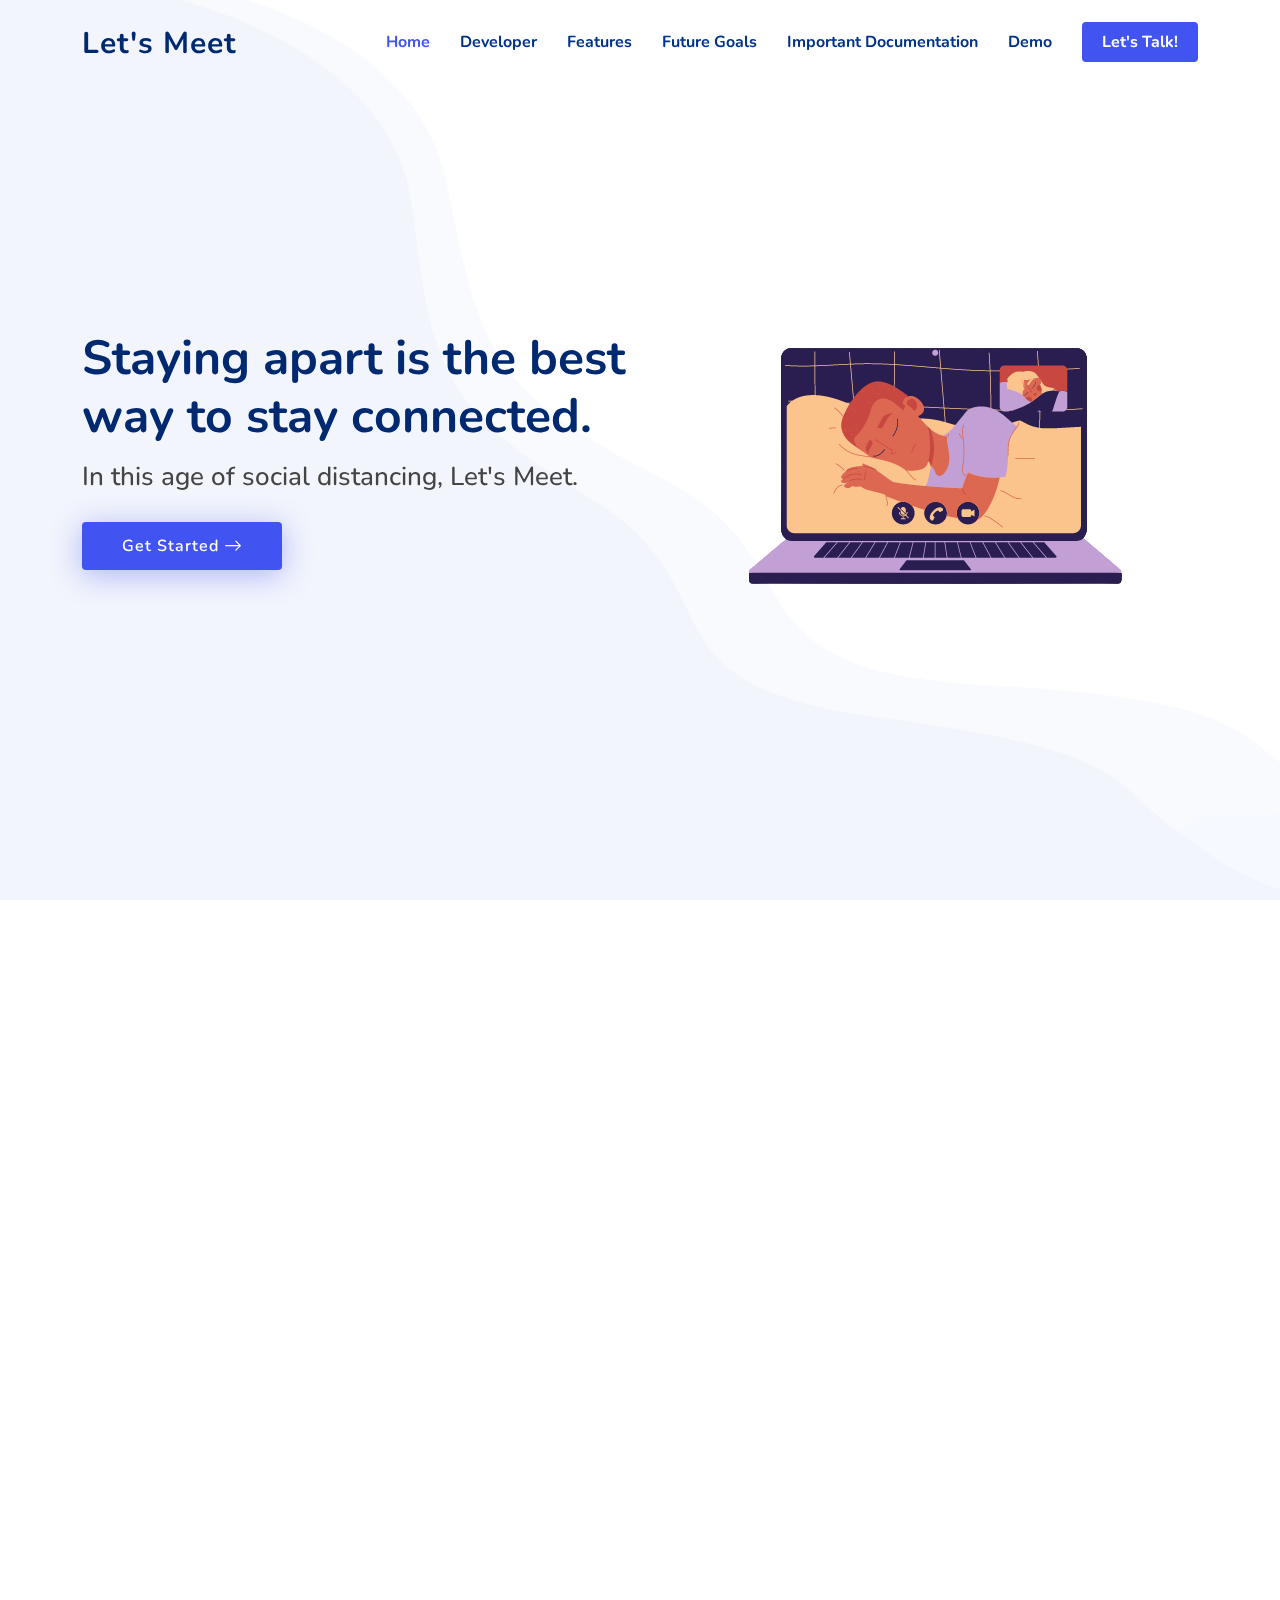
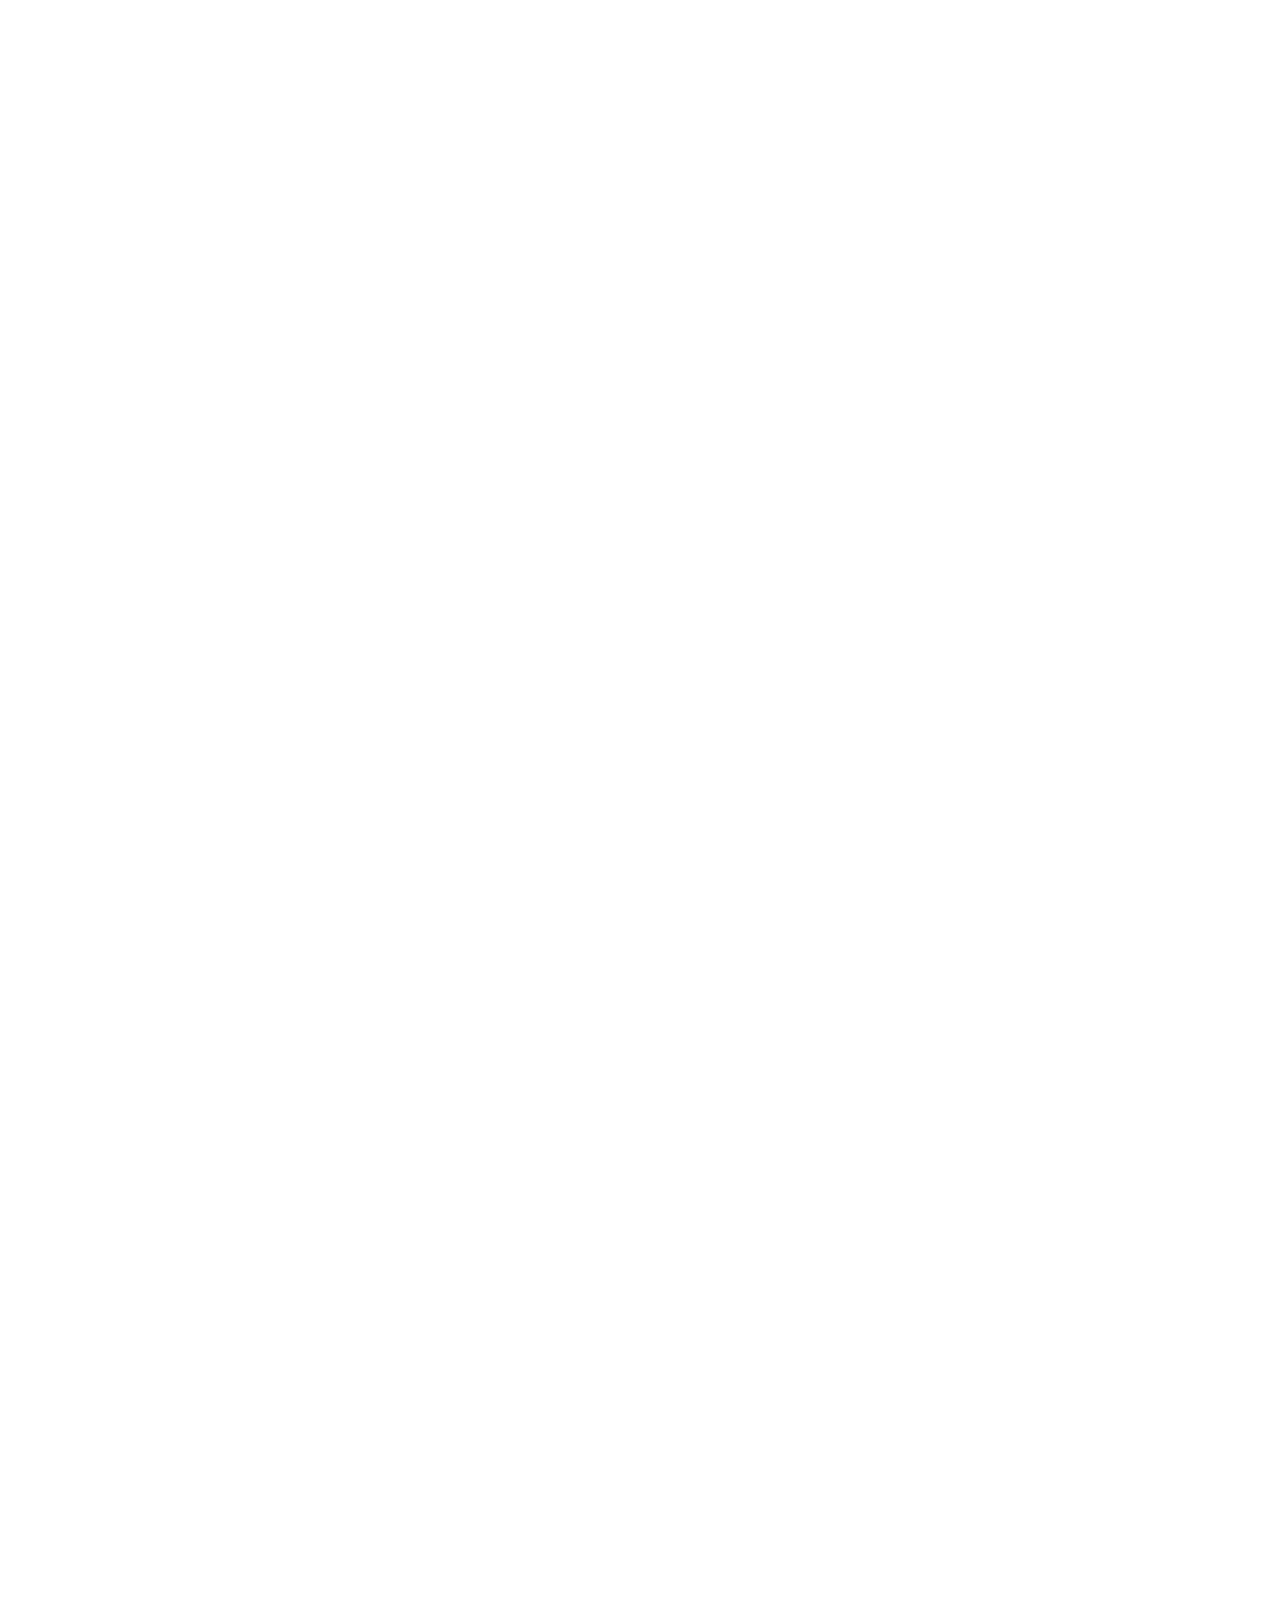
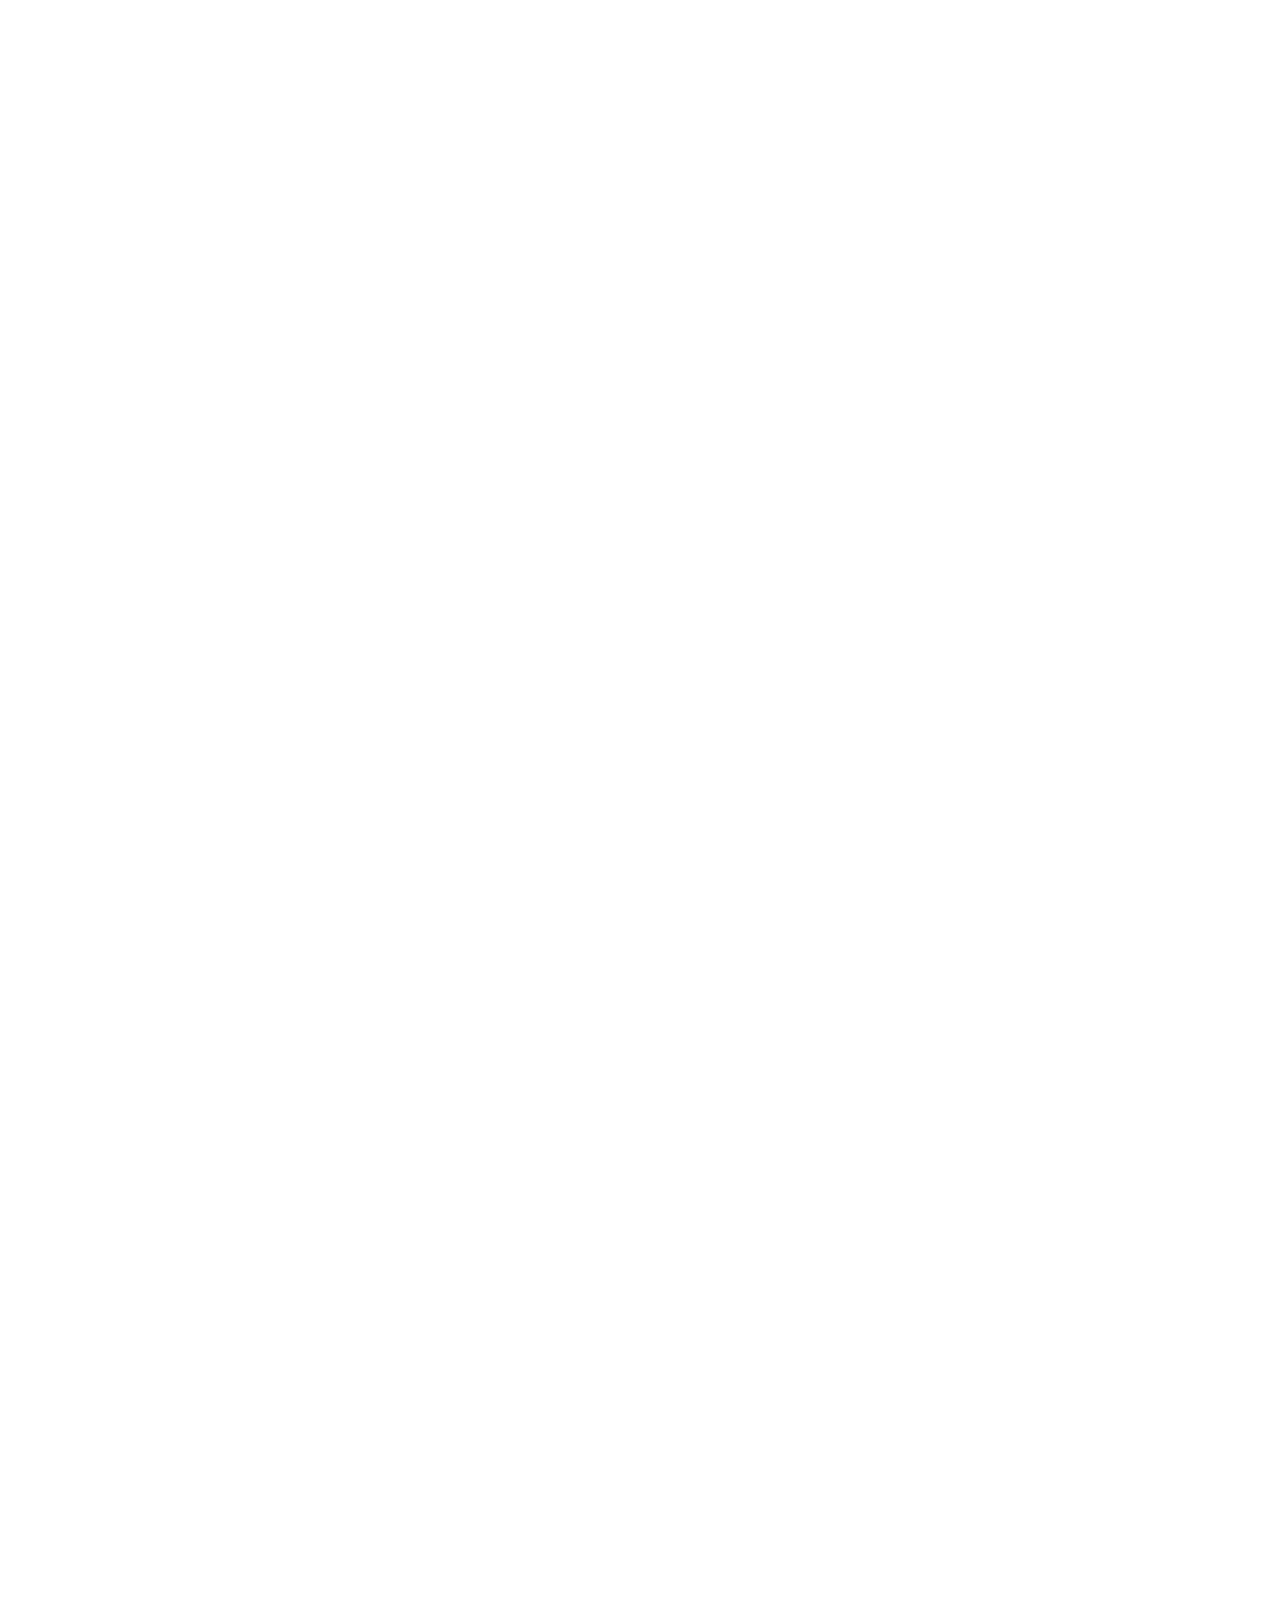
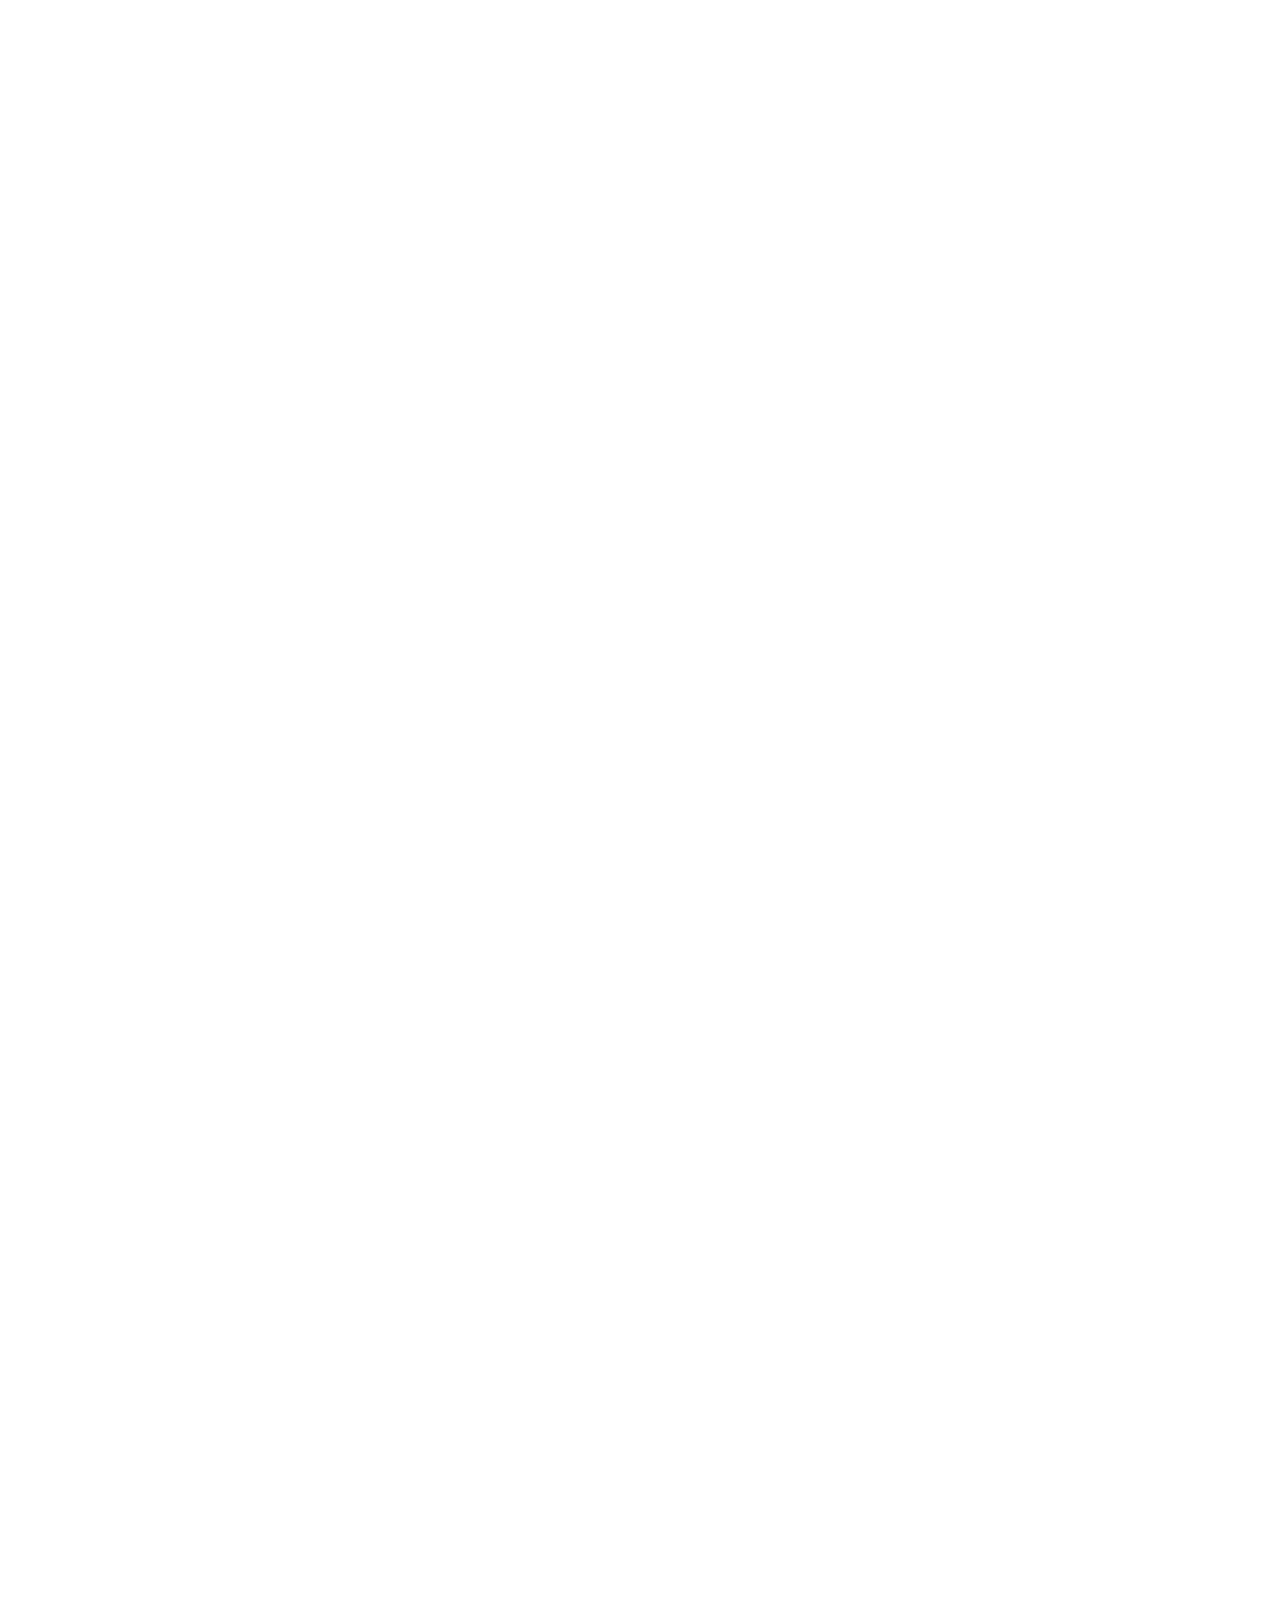
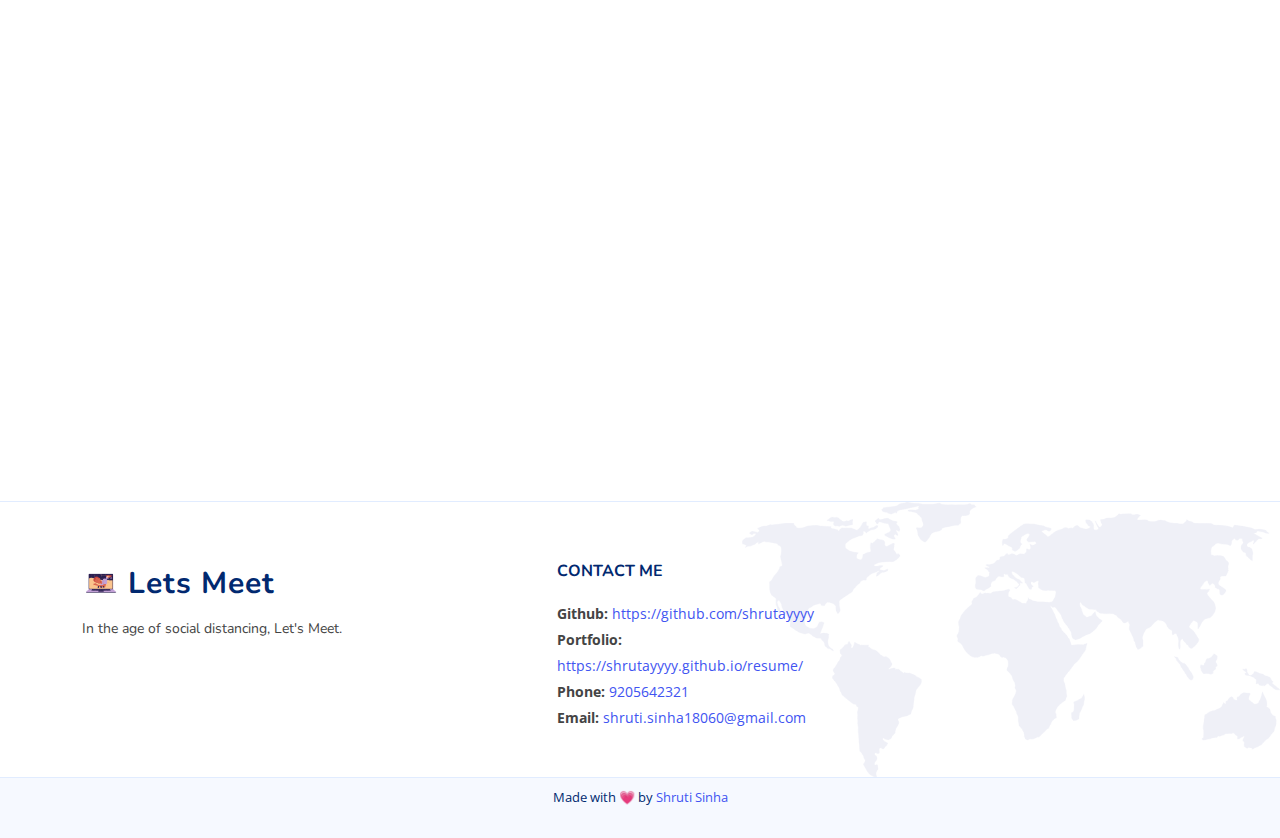
<file: landing-page/landing.html>
<!DOCTYPE html>
<html lang="en">

<head>
  <meta charset="utf-8">
  <meta content="width=device-width, initial-scale=1.0" name="viewport">

  <title>Let's Meet</title>
  <meta content="" name="description">

  <meta content="" name="keywords">
  <link href="assets/img/apple-touch-icon.png" rel="apple-touch-icon">
  <link href="https://fonts.googleapis.com/css?family=Open+Sans:300,300i,400,400i,600,600i,700,700i|Nunito:300,300i,400,400i,600,600i,700,700i|Poppins:300,300i,400,400i,500,500i,600,600i,700,700i" rel="stylesheet">
  <link href="assets/vendor/bootstrap/css/bootstrap.min.css" rel="stylesheet">
  <link href="assets/vendor/bootstrap-icons/bootstrap-icons.css" rel="stylesheet">
  <link href="assets/vendor/aos/aos.css" rel="stylesheet">
  <link href="assets/vendor/remixicon/remixicon.css" rel="stylesheet">
  <link href="assets/vendor/swiper/swiper-bundle.min.css" rel="stylesheet">
  <link href="assets/vendor/glightbox/css/glightbox.min.css" rel="stylesheet">
  <link href="assets/css/style.css" rel="stylesheet">
</head>

<body>

  <!-- ======= Header ======= -->
  <header id="header" class="header fixed-top">
    <div class="container-fluid container-xl d-flex align-items-center justify-content-between">

      <a href="http://localhost:3000" class="logo d-flex align-items-center">
        <!--<img src="assets/img/logo.png" alt="">-->
        <span>Let's Meet</span>
      </a>

      <nav id="navbar" class="navbar">
        <ul>
          <li><a class="nav-link scrollto active" href="#hero">Home</a></li>
          <li><a class="nav-link scrollto" href="#about">Developer</a></li>
          <li><a class="nav-link scrollto" href="#features">Features</a></li>
          <li><a class="nav-link scrollto" href="#services">Future Goals</a></li>
          <li><a class="nav-link scrollto" href="#pricing">Important Documentation</a></li>
          <li><a class="nav-link scrollto" href="#portfolio">Demo</a></li>
          <li><a class="getstarted scrollto" href="http://localhost:3000">Let's Talk!</a></li>
        </ul>
        <i class="bi bi-list mobile-nav-toggle"></i>
      </nav><!-- .navbar -->

    </div>
  </header><!-- End Header -->

  <!-- ======= Hero Section ======= -->
  <section id="hero" class="hero d-flex align-items-center">

    <div class="container">
      <div class="row">
        <div class="col-lg-6 d-flex flex-column justify-content-center">
          <h1 data-aos="fade-up">Staying apart is the best way to stay connected.</h1>
          <h2 data-aos="fade-up" data-aos-delay="400">In this age of social distancing, Let's Meet.</h2>
          <div data-aos="fade-up" data-aos-delay="600">
            <div class="text-center text-lg-start">
              <a href="#about" class="btn-get-started scrollto d-inline-flex align-items-center justify-content-center align-self-center">
                <span>Get Started</span>
                <i class="bi bi-arrow-right"></i>
              </a>
            </div>
          </div>
        </div>
        <div class="col-lg-6 hero-img" data-aos="zoom-out" data-aos-delay="200">
          <img src="assets/img/logo.png" class="img-fluid" alt="">
        </div>
      </div>
    </div>

  </section><!-- End Hero -->

  <main id="main">
    <!-- ======= About Section ======= -->
    <section id="about" class="about">

      <div class="container" data-aos="fade-up">
        <div class="row gx-0">

          <div class="col-lg-6 d-flex flex-column justify-content-center" data-aos="fade-up" data-aos-delay="200">
            <div class="content">
              <h3>Meet the Developer</h3>
              <h2>Shruti Sinha</h2>
              <h7>Part time coder, full time diet coke addict.</h7>
              <p>
                I am currently a B.Tech. student from Indira Gandhi Delhi Technical University for Women, majoring in Mechanical and Automation engineering with a minor in Computer Science starting my 3rd year in August. My major interests lie in Computer Vision, Artificial Intelligence and have recently been exploring the Web Development domain. My free time is spent free styling with my guitar. 
              </p>
              
            </div>
          </div>

          <div class="col-lg-6 d-flex align-items-center" data-aos="zoom-out" data-aos-delay="200">
            <img src="assets/img/about.png" class="img-fluid" alt="">
          </div>

        </div>
      </div>

    </section><!-- End About Section -->

    <!-- ======= Values Section ======= -->
    <section id="values" class="values">

      <div class="container" data-aos="fade-up">

        <header class="section-header">
          <h2>The Mentorship</h2>
          <p>Microsoft Engage'21</p>
        </header>

        <div class="row">

          <div class="col-lg-4">
            <div class="box" data-aos="fade-up" data-aos-delay="200">
              <img src="assets/img/values-1.png" class="img-fluid" alt="">
              <h3>Regular AMA/Informational Sessions</h3>
              <p>Every week, we were given really informational sessions by experts as Microsoft which was a really enriching experience. There were also assignments given to us biweekly to test out our knowledge, which helped reinforced all our learnings.</p>
            </div>
          </div>

          <div class="col-lg-4 mt-4 mt-lg-0">
            <div class="box" data-aos="fade-up" data-aos-delay="400">
              <img src="assets/img/values-2.png" class="img-fluid" alt="">
              <h3>The Build Stage.</h3>
              <p>We spent 4 weeks working on developing a video call chat app with as many additional features we want which can connect atleast 2 people. I learnt React in detail, even started working in Linux, all thanks to Engage. We were also given a surprise feature to implement in the last week of the program.</p>
            </div>
          </div>

          <div class="col-lg-4 mt-4 mt-lg-0">
            <div class="box" data-aos="fade-up" data-aos-delay="600">
              <img src="assets/img/values-3.png" class="img-fluid" alt="">
              <h3>The Mentorship.</h3>
              <p>The magnum opus of the program and the highlight for me was the personal mentorship we got from the experts currently employed at Microsoft. The mentorship was not just limited to the project we were building for the program, but also personal development and building a successful path towards career development.</p>
            </div>
          </div>

        </div>

      </div>

    </section><!-- End Values Section -->

    <!-- ======= Counts Section ======= -->
    <section id="counts" class="counts">
      <div class="container" data-aos="fade-up">

        <div class="row gy-4">

          <div class="col-lg-3 col-md-6">
            <div class="count-box">
              <i class="bi bi-emoji-smile"></i>
              <div>
                <span data-purecounter-start="0" data-purecounter-end="500" data-purecounter-duration="50" class="purecounter"></span>
                <p>Mentees</p>
              </div>
            </div>
          </div>

          <div class="col-lg-3 col-md-6">
            <div class="count-box">
              <i class="bi bi-journal-richtext" style="color: #ee6c20;"></i>
              <div>
                <span data-purecounter-start="0" data-purecounter-end="500" data-purecounter-duration="50" class="purecounter"></span>
                <p>Submissions</p>
              </div>
            </div>
          </div>

          <div class="col-lg-3 col-md-6">
            <div class="count-box">
              <i class="bi bi-headset" style="color: #15be56;"></i>
              <div>
                <span data-purecounter-start="0" data-purecounter-end="35" data-purecounter-duration="50" class="purecounter"></span>
                <p>Days Of Mentorship</p>
              </div>
            </div>
          </div>

          <div class="col-lg-3 col-md-6">
            <div class="count-box">
              <i class="bi bi-people" style="color: #bb0852;"></i>
              <div>
                <span data-purecounter-start="0" data-purecounter-end="100000000" data-purecounter-duration="50" class="purecounter"></span>
                <p>Experiences</p>
              </div>
            </div>
          </div>

        </div>

      </div>
    </section><!-- End Counts Section -->

    <!-- ======= Features Section ======= -->
    <section id="features" class="features">

      <div class="container" data-aos="fade-up">

        <header class="section-header">
          <h2>Features</h2>
          <p>Successfully Implemented</p>
        </header>

        <div class="row">

          <div class="col-lg-6">
            <img src="assets/img/features.png" class="img-fluid" alt="">
          </div>

          <div class="col-lg-6 mt-5 mt-lg-0 d-flex">
            <div class="row align-self-center gy-4">

              <div class="col-md-6" data-aos="zoom-out" data-aos-delay="200">
                <div class="feature-box d-flex align-items-center">
                  <i class="bi bi-check"></i>
                  <h3>Video Call(More than 2 people connected)</h3>
                </div>
              </div>

              <div class="col-md-6" data-aos="zoom-out" data-aos-delay="300">
                <div class="feature-box d-flex align-items-center">
                  <i class="bi bi-check"></i>
                  <h3>Mute/Unmute</h3>
                </div>
              </div>

              <div class="col-md-6" data-aos="zoom-out" data-aos-delay="400">
                <div class="feature-box d-flex align-items-center">
                  <i class="bi bi-check"></i>
                  <h3>Video On/Off</h3>
                </div>
              </div>

              <div class="col-md-6" data-aos="zoom-out" data-aos-delay="500">
                <div class="feature-box d-flex align-items-center">
                  <i class="bi bi-check"></i>
                  <h3>Collaborative Whiteboard</h3>
                </div>
              </div>

              <div class="col-md-6" data-aos="zoom-out" data-aos-delay="600">
                <div class="feature-box d-flex align-items-center">
                  <i class="bi bi-check"></i>
                  <h3>Chatbox</h3>
                </div>
              </div>

              <div class="col-md-6" data-aos="zoom-out" data-aos-delay="700">
                <div class="feature-box d-flex align-items-center">
                  <i class="bi bi-check"></i>
                  <h3>Screenshare</h3>
                </div>
              </div>

            </div>
          </div>

        </div> <!-- / row -->

        <!-- Feature Tabs -->
        <div class="row feture-tabs" data-aos="fade-up">
          <div class="col-lg-6">
            <h3></h3>

            <header class="section-header">
              <h2>How To</h2>
              <p>Run the Web App on your Local Device</p>
            </header>

            <!-- Tab Content -->
            <div class="tab-content">

              <div class="tab-pane fade show active" id="tab1">
                <div class="d-flex align-items-center mb-2">
                  <i class="bi bi-check2"></i>
                  <h4>Clone the repo to your local device.</h4>
                </div>
                <p>Run the command "git clone github-repo-url" in your terminal.</p>
                <div class="d-flex align-items-center mb-2">
                  <i class="bi bi-check2"></i>
                  <h4>Navigate into the folder containing the code for the Web App.</h4>
                </div>
                <p>Run the command "cd LetsMeet"</p>
                <div class="d-flex align-items-center mb-2">
                  <i class="bi bi-check2"></i>
                  <h4>Install the required node modules.</h4>
                </div>
                <p>Run the command "npm install"</p>
                <div class="d-flex align-items-center mb-2">
                  <i class="bi bi-check2"></i>
                  <h4>Run the Web App.</h4>
                </div>
                <p>Run the command "npm start". The crux of the app should be running on localhost:3000.</p>
                <div class="d-flex align-items-center mb-2">
                  <i class="bi bi-check2"></i>
                  <h4>Start the actual Web App.</h4>
                </div>
                <p>Navigate into the public/landing-page file and from there, open the landing.html (Although this works on all major browsers, Chrome Browser recommended for the best experience).</p>
              </div>
            </div>

          </div>

          <div class="col-lg-6">
            <img src="assets/img/features-2.png" class="img-fluid" alt="">
          </div>

        </div><!-- End Feature Tabs -->

        <!-- Feature Icons -->
        <div class="row feature-icons" data-aos="fade-up">
          <h3>Technologies Used</h3>

          <div class="row">

            <div class="col-xl-4 text-center" data-aos="fade-right" data-aos-delay="100">
              <img src="assets/img/features-3.png" class="img-fluid p-4" alt="">
            </div>

            <div class="col-xl-8 d-flex content">
              <div class="row align-self-center gy-4">

                <div class="col-md-6 icon-box" data-aos="fade-up">
                  <i class="ri-line-chart-line"></i>
                  <div>
                    <h4>Node.js</h4>
                    <p>To make a remote connection between two or more devices we need a server. In this case, we need a server that handles real-time communication. we know that Node.js is built for real-time scalable applications. To develop a two-way connection app with free data exchange, we would use WebSockets that allows opening a communication session between a client and a server. Requests from the client are processed as a loop, more precisely – the event loop, which makes Node.js a good option because it takes a “non-blocking” approach to serve requests and thus, achieves low latency and high throughput along the way.</p>
                  </div>
                </div>

                <div class="col-md-6 icon-box" data-aos="fade-up" data-aos-delay="100">
                  <i class="ri-stack-line"></i>
                  <div>
                    <h4>WebRTC</h4>
                    <p>Web Real-Time Communications – WebRTC in short – is an HTML5 specification that allows you to communicate in real-time directly between browsers without any third-party plugins. WebRTC can be used for multiple tasks (even file sharing) but real-time peer-to-peer audio and video communication is the primary feature that has been used in the web application using WebRTC.</p>
                  </div>
                </div>

                <div class="col-md-6 icon-box" data-aos="fade-up" data-aos-delay="200">
                  <i class="ri-brush-4-line"></i>
                  <div>
                    <h4>Socket.io</h4>
                    <p>Socket.IO is a JavaScript library for realtime web applications. It enables realtime, bi-directional communication between web clients and servers</p>
                  </div>
                </div>

                <div class="col-md-6 icon-box" data-aos="fade-up" data-aos-delay="300">
                  <i class="ri-magic-line"></i>
                  <div>
                    <h4>CSS and Bootstrap</h4>
                    <p>Used for styling.</p>
                  </div>
                </div>

                <div class="col-md-6 icon-box" data-aos="fade-up" data-aos-delay="400">
                  <i class="ri-command-line"></i>
                  <div>
                    <h4>HTML</h4>
                    <p>Used for developing the skeletal structure of the web application.</p>
                  </div>
                </div>

                <div class="col-md-6 icon-box" data-aos="fade-up" data-aos-delay="500">
                  <i class="ri-radar-line"></i>
                  <div>
                    <h4>JavaScript</h4>
                    <p>Used to add interactivity and implement the many functions needed to run the website.</p>
                  </div>
                </div>

              </div>
            </div>

          </div>

        </div><!-- End Feature Icons -->

      </div>

    </section><!-- End Features Section -->

    <!-- ======= Services Section ======= -->
    <section id="services" class="services">

      <div class="container" data-aos="fade-up">

        <header class="section-header">
          <h2>Future Goals</h2>
          <p>Additional features I would like to add in the future</p>
        </header>

        <div class="row gy-4">

          <div class="col-lg-4 col-md-6" data-aos="fade-up" data-aos-delay="200">
            <div class="service-box blue">
              <i class="ri-discuss-line icon"></i>
              <h3>Add a sign up/authentication page</h3>
              <p>This would help create a database of all the users and store all that they would be doing in the app.</p>
            </div>
          </div>

          <div class="col-lg-4 col-md-6" data-aos="fade-up" data-aos-delay="300">
            <div class="service-box orange">
              <i class="ri-discuss-line icon"></i>
              <h3>Improve upon the Adapt Feature given to us in the program</h3>
              <p>This could be implemented if we maintain a database of the user and their actions in the web app (which has been talked about in the previous feature).</p>
            </div>
          </div>

          <div class="col-lg-4 col-md-6" data-aos="fade-up" data-aos-delay="400">
            <div class="service-box green">
              <i class="ri-discuss-line icon"></i>
              <h3>Increase Scalability</h3>
              <p>Increase the amount of people who can chat with each other at the same time.</p>
            </div>
          </div>
        </div>

      </div>

    </section><!-- End Services Section -->

    <!-- ======= Pricing Section ======= -->
    <section id="pricing" class="pricing">

      <div class="container" data-aos="fade-up">

        <header class="section-header">
          <h2>Important Documentation</h2>
          <p>Check out the following links!</p>
        </header>

        <div class="row gy-4" data-aos="fade-left">

          <div class="col-lg-3 col-md-6" data-aos="zoom-in" data-aos-delay="100">
            <div class="box">
              <h3 style="color: #07d5c0;">Demo Video</h3>
              <img src="assets/img/pricing-free.png" class="img-fluid" alt="">
              <a href="https://youtu.be/Y7xJqFvXm6A" class="btn-buy">Video</a>
            </div>
          </div>

          <div class="col-lg-3 col-md-6" data-aos="zoom-in" data-aos-delay="400">
            <div class="box">
              <h3 style="color: #ff0071;">Technical Documentation</h3>
              <img src="assets/img/pricing-ultimate.png" class="img-fluid" alt="">
              <a href="https://drive.google.com/file/d/1VMqixjyMt_sJYrBmGR3tkxKWy--4Lqca/view?usp=sharing" class="btn-buy">Document</a>
            </div>
          </div>

        </div>

      </div>

    </section><!-- End Pricing Section -->

    <!-- ======= Portfolio Section ======= -->
    <section id="portfolio" class="portfolio">

      <div class="container" data-aos="fade-up">

        <header class="section-header">
          <h2>Demo</h2>
          <p>Check the website out!</p>
        </header>

        <div class="row" data-aos="fade-up" data-aos-delay="100">
          <div class="col-lg-12 d-flex justify-content-center">
            <ul id="portfolio-flters">
              <li data-filter="*" class="filter-active">All</li>
              <li data-filter=".filter-app">Landing Page</li>
              <li data-filter=".filter-card">Join/Create Meeting Page</li>
              <li data-filter=".filter-web">Meeting Room</li>
            </ul>
          </div>
        </div>

        <div class="row gy-4 portfolio-container" data-aos="fade-up" data-aos-delay="200">

          <div class="col-lg-4 col-md-6 portfolio-item filter-app">
            <div class="portfolio-wrap">
              <img src="assets/img/portfolio/portfolio-1.jpg" class="img-fluid" alt="">
              <div class="portfolio-info">
                <div class="portfolio-links">
                  <a href="assets/img/portfolio/portfolio-1.jpg" data-gallery="portfolioGallery" class="portfokio-lightbox"><i class="bi bi-plus"></i></a>
                  </a>
                </div>
              </div>
            </div>
          </div>

          <div class="col-lg-4 col-md-6 portfolio-item filter-app">
            <div class="portfolio-wrap">
              <img src="assets/img/portfolio/portfolio-2.jpg" class="img-fluid" alt="">
              <div class="portfolio-info">
                <div class="portfolio-links">
                  <a href="assets/img/portfolio/portfolio-9.jpg" data-gallery="portfolioGallery" class="portfokio-lightbox"><i class="bi bi-plus"></i></a>
                  </a>
                </div>
              </div>
            </div>
          </div>

          <div class="col-lg-4 col-md-6 portfolio-item filter-app">
            <div class="portfolio-wrap">
              <img src="assets/img/portfolio/portfolio-3.jpg" class="img-fluid" alt="">
              <div class="portfolio-info">
                <div class="portfolio-links">
                  <a href="assets/img/portfolio/portfolio-2.jpg" data-gallery="portfolioGallery" class="portfokio-lightbox"><i class="bi bi-plus"></i></a>
                  </a>
                </div>
              </div>
            </div>
          </div>

          <div class="col-lg-4 col-md-6 portfolio-item filter-card">
            <div class="portfolio-wrap">
              <img src="assets/img/portfolio/portfolio-4.jpg" class="img-fluid" alt="">
              <div class="portfolio-info">
                <div class="portfolio-links">
                  <a href="assets/img/portfolio/portfolio-4.jpg" data-gallery="portfolioGallery" class="portfokio-lightbox"><i class="bi bi-plus"></i></a>
                  </a>
                </div>
              </div>
            </div>
          </div>

          <div class="col-lg-4 col-md-6 portfolio-item filter-card">
            <div class="portfolio-wrap">
              <img src="assets/img/portfolio/portfolio-5.jpg" class="img-fluid" alt="">
              <div class="portfolio-info">
                <div class="portfolio-links">
                  <a href="assets/img/portfolio/portfolio-5.jpg" data-gallery="portfolioGallery" class="portfokio-lightbox"><i class="bi bi-plus"></i></a>
                  </a>
                </div>
              </div>
            </div>
          </div>

          <div class="col-lg-4 col-md-6 portfolio-item filter-card">
            <div class="portfolio-wrap">
              <img src="assets/img/portfolio/portfolio-6.jpg" class="img-fluid" alt="">
              <div class="portfolio-info">
                <div class="portfolio-links">
                  <a href="assets/img/portfolio/portfolio-6.jpg" data-gallery="portfolioGallery" class="portfokio-lightbox"><i class="bi bi-plus"></i></a>
                  </a>
                </div>
              </div>
            </div>
          </div>

          <div class="col-lg-4 col-md-6 portfolio-item filter-web">
            <div class="portfolio-wrap">
              <img src="assets/img/portfolio/portfolio-7.jpg" class="img-fluid" alt="">
              <div class="portfolio-info">
                <div class="portfolio-links">
                  <a href="assets/img/portfolio/portfolio-7.jpg" data-gallery="portfolioGallery" class="portfokio-lightbox"><i class="bi bi-plus"></i></a>
                  </a>
                </div>
              </div>
            </div>
          </div>

          <div class="col-lg-4 col-md-6 portfolio-item filter-web">
            <div class="portfolio-wrap">
              <img src="assets/img/portfolio/portfolio-8.jpg" class="img-fluid" alt="">
              <div class="portfolio-info">
                <div class="portfolio-links">
                  <a href="assets/img/portfolio/portfolio-8.jpg" data-gallery="portfolioGallery" class="portfokio-lightbox"><i class="bi bi-plus"></i></a>
                  </a>
                </div>
              </div>
            </div>
          </div>

          <div class="col-lg-4 col-md-6 portfolio-item filter-web">
            <div class="portfolio-wrap">
              <img src="assets/img/portfolio/portfolio-9.jpg" class="img-fluid" alt="">
              <div class="portfolio-info">
                <div class="portfolio-links">
                  <a href="assets/img/portfolio/portfolio-9.jpg" data-gallery="portfolioGallery" class="portfokio-lightbox"><i class="bi bi-plus"></i></a>
                  </a>
                </div>
              </div>
            </div>
          </div>

        </div>

      </div>

    </section><!-- End Portfolio Section -->

  </main><!-- End #main -->

  <!-- ======= Footer ======= -->
  <footer id="footer" class="footer">

    <div class="footer-top">
      <div class="container">
        <div class="row gy-4">
          <div class="col-lg-5 col-md-12 footer-info">
            <a href="landing.html" class="logo d-flex align-items-center">
              <img src="assets/img/logo.png" alt="">
              <span>Lets Meet</span>
            </a>
            <p>In the age of social distancing, Let's Meet.</p>
            
          </div>

          <div class="col-lg-3 col-md-12 footer-contact text-center text-md-start">
            <h4>Contact Me</h4>
            <p>
              <strong>Github:</strong><a href="https://github.com/shrutayyyy"> https://github.com/shrutayyyy</a><br>
              <strong>Portfolio:</strong><a href="https://shrutayyyy.github.io/resume/"> https://shrutayyyy.github.io/resume/</a><br>
              <strong>Phone:</strong><a href="tel:9205642321"> 9205642321</a><br>
              <strong>Email:</strong><a href="mailto:shruti.sinha18060@gmail.com"> shruti.sinha18060@gmail.com</a><br>
            </p>

          </div>

        </div>
      </div>
    </div>

    <div class="container">
      <div class="credits">
        Made with 💗 by <a href="https://www.linkedin.com/in/shruti-sinha-8b68a4131/">Shruti Sinha</a>
      </div>
    </div>
  </footer><!-- End Footer -->

  <a href="#" class="back-to-top d-flex align-items-center justify-content-center"><i class="bi bi-arrow-up-short"></i></a>

  <!-- Vendor JS Files -->
  <script src="assets/vendor/bootstrap/js/bootstrap.bundle.js"></script>
  <script src="assets/vendor/aos/aos.js"></script>
  <script src="assets/vendor/php-email-form/validate.js"></script>
  <script src="assets/vendor/swiper/swiper-bundle.min.js"></script>
  <script src="assets/vendor/purecounter/purecounter.js"></script>
  <script src="assets/vendor/isotope-layout/isotope.pkgd.min.js"></script>
  <script src="assets/vendor/glightbox/js/glightbox.min.js"></script>

  <!-- Template Main JS File -->
  <script src="assets/js/main.js"></script>

</body>

</html>
</file>
<file: landing-page/assets/css/style.css>
/**
* Template Name: FlexStart - v1.4.0
* Template URL: https://bootstrapmade.com/flexstart-bootstrap-startup-template/
* Author: BootstrapMade.com
* License: https://bootstrapmade.com/license/
*/

/*--------------------------------------------------------------
# General
--------------------------------------------------------------*/
:root {
  scroll-behavior: smooth;
}

body {
  font-family: "Open Sans", sans-serif;
  color: #444444;
}

a {
  color: #4154f1;
  text-decoration: none;
}

a:hover {
  color: #717ff5;
  text-decoration: none;
}

h1, h2, h3, h4, h5, h6 {
  font-family: "Nunito", sans-serif;
}

/*--------------------------------------------------------------
# Sections
--------------------------------------------------------------*/
section {
  padding: 60px 0;
  overflow: hidden;
}

.section-header {
  text-align: center;
  padding-bottom: 40px;
}

.section-header h2 {
  font-size: 13px;
  letter-spacing: 1px;
  font-weight: 700;
  margin: 0;
  color: #4154f1;
  text-transform: uppercase;
}

.section-header p {
  margin: 10px 0 0 0;
  padding: 0;
  font-size: 38px;
  line-height: 42px;
  font-weight: 700;
  color: #012970;
}

@media (max-width: 768px) {
  .section-header p {
    font-size: 28px;
    line-height: 32px;
  }
}

/*--------------------------------------------------------------
# Breadcrumbs
--------------------------------------------------------------*/
.breadcrumbs {
  padding: 15px 0;
  background: #012970;
  min-height: 40px;
  margin-top: 82px;
  color: #fff;
}

@media (max-width: 992px) {
  .breadcrumbs {
    margin-top: 57px;
  }
}

.breadcrumbs h2 {
  font-size: 28px;
  font-weight: 500;
}

.breadcrumbs ol {
  display: flex;
  flex-wrap: wrap;
  list-style: none;
  padding: 0 0 10px 0;
  margin: 0;
  font-size: 14px;
}

.breadcrumbs ol a {
  color: #fff;
  transition: 0.3s;
}

.breadcrumbs ol a:hover {
  text-decoration: underline;
}

.breadcrumbs ol li + li {
  padding-left: 10px;
}

.breadcrumbs ol li + li::before {
  display: inline-block;
  padding-right: 10px;
  color: #8894f6;
  content: "/";
}

/*--------------------------------------------------------------
# Back to top button
--------------------------------------------------------------*/
.back-to-top {
  position: fixed;
  visibility: hidden;
  opacity: 0;
  right: 15px;
  bottom: 15px;
  z-index: 99999;
  background: #4154f1;
  width: 40px;
  height: 40px;
  border-radius: 4px;
  transition: all 0.4s;
}

.back-to-top i {
  font-size: 24px;
  color: #fff;
  line-height: 0;
}

.back-to-top:hover {
  background: #6776f4;
  color: #fff;
}

.back-to-top.active {
  visibility: visible;
  opacity: 1;
}

/*--------------------------------------------------------------
# Disable aos animation delay on mobile devices
--------------------------------------------------------------*/
@media screen and (max-width: 768px) {
  [data-aos-delay] {
    transition-delay: 0 !important;
  }
}

/*--------------------------------------------------------------
# Header
--------------------------------------------------------------*/
.header {
  transition: all 0.5s;
  z-index: 997;
  padding: 20px 0;
}

.header.header-scrolled {
  background: #fff;
  padding: 15px 0;
  box-shadow: 0px 2px 20px rgba(1, 41, 112, 0.1);
}

.header .logo {
  line-height: 0;
}

.header .logo img {
  max-height: 40px;
  margin-right: 6px;
}

.header .logo span {
  font-size: 30px;
  font-weight: 700;
  letter-spacing: 1px;
  color: #012970;
  font-family: "Nunito", sans-serif;
  margin-top: 3px;
}

/*--------------------------------------------------------------
# Navigation Menu
--------------------------------------------------------------*/
/**
* Desktop Navigation 
*/
.navbar {
  padding: 0;
}

.navbar ul {
  margin: 0;
  padding: 0;
  display: flex;
  list-style: none;
  align-items: center;
}

.navbar li {
  position: relative;
}

.navbar a, .navbar a:focus {
  display: flex;
  align-items: center;
  justify-content: space-between;
  padding: 10px 0 10px 30px;
  font-family: "Nunito", sans-serif;
  font-size: 16px;
  font-weight: 700;
  color: #013289;
  white-space: nowrap;
  transition: 0.3s;
}

.navbar a i, .navbar a:focus i {
  font-size: 12px;
  line-height: 0;
  margin-left: 5px;
}

.navbar a:hover, .navbar .active, .navbar .active:focus, .navbar li:hover > a {
  color: #4154f1;
}

.navbar .getstarted {
  background: #4154f1;
  padding: 8px 20px;
  margin-left: 30px;
  border-radius: 4px;
  color: #fff;
}

.navbar .getstarted:hover {
  color: #fff;
  background: #5969f3;
}

.navbar .dropdown ul {
  display: block;
  position: absolute;
  left: 14px;
  top: calc(100% + 30px);
  margin: 0;
  padding: 10px 0;
  z-index: 99;
  opacity: 0;
  visibility: hidden;
  background: #fff;
  box-shadow: 0px 0px 30px rgba(127, 137, 161, 0.25);
  transition: 0.3s;
  border-radius: 4px;
}

.navbar .dropdown ul li {
  min-width: 200px;
}

.navbar .dropdown ul a {
  padding: 10px 20px;
  font-size: 15px;
  text-transform: none;
  font-weight: 600;
}

.navbar .dropdown ul a i {
  font-size: 12px;
}

.navbar .dropdown ul a:hover, .navbar .dropdown ul .active:hover, .navbar .dropdown ul li:hover > a {
  color: #4154f1;
}

.navbar .dropdown:hover > ul {
  opacity: 1;
  top: 100%;
  visibility: visible;
}

.navbar .dropdown .dropdown ul {
  top: 0;
  left: calc(100% - 30px);
  visibility: hidden;
}

.navbar .dropdown .dropdown:hover > ul {
  opacity: 1;
  top: 0;
  left: 100%;
  visibility: visible;
}

@media (max-width: 1366px) {
  .navbar .dropdown .dropdown ul {
    left: -90%;
  }
  .navbar .dropdown .dropdown:hover > ul {
    left: -100%;
  }
}

/**
* Mobile Navigation 
*/
.mobile-nav-toggle {
  color: #012970;
  font-size: 28px;
  cursor: pointer;
  display: none;
  line-height: 0;
  transition: 0.5s;
}

.mobile-nav-toggle.bi-x {
  color: #fff;
}

@media (max-width: 991px) {
  .mobile-nav-toggle {
    display: block;
  }
  .navbar ul {
    display: none;
  }
}

.navbar-mobile {
  position: fixed;
  overflow: hidden;
  top: 0;
  right: 0;
  left: 0;
  bottom: 0;
  background: rgba(1, 22, 61, 0.9);
  transition: 0.3s;
}

.navbar-mobile .mobile-nav-toggle {
  position: absolute;
  top: 15px;
  right: 15px;
}

.navbar-mobile ul {
  display: block;
  position: absolute;
  top: 55px;
  right: 15px;
  bottom: 15px;
  left: 15px;
  padding: 10px 0;
  border-radius: 10px;
  background-color: #fff;
  overflow-y: auto;
  transition: 0.3s;
}

.navbar-mobile a {
  padding: 10px 20px;
  font-size: 15px;
  color: #012970;
}

.navbar-mobile a:hover, .navbar-mobile .active, .navbar-mobile li:hover > a {
  color: #4154f1;
}

.navbar-mobile .getstarted {
  margin: 15px;
}

.navbar-mobile .dropdown ul {
  position: static;
  display: none;
  margin: 10px 20px;
  padding: 10px 0;
  z-index: 99;
  opacity: 1;
  visibility: visible;
  background: #fff;
  box-shadow: 0px 0px 30px rgba(127, 137, 161, 0.25);
}

.navbar-mobile .dropdown ul li {
  min-width: 200px;
}

.navbar-mobile .dropdown ul a {
  padding: 10px 20px;
}

.navbar-mobile .dropdown ul a i {
  font-size: 12px;
}

.navbar-mobile .dropdown ul a:hover, .navbar-mobile .dropdown ul .active:hover, .navbar-mobile .dropdown ul li:hover > a {
  color: #4154f1;
}

.navbar-mobile .dropdown > .dropdown-active {
  display: block;
}

/*--------------------------------------------------------------
# Hero Section
--------------------------------------------------------------*/
.hero {
  width: 100%;
  height: 100vh;
  background: url(../img/hero-bg.png) top center no-repeat;
  background-size: cover;
}

.hero h1 {
  margin: 0;
  font-size: 48px;
  font-weight: 700;
  color: #012970;
}

.hero h2 {
  color: #444444;
  margin: 15px 0 0 0;
  font-size: 26px;
}

.hero .btn-get-started {
  margin-top: 30px;
  line-height: 0;
  padding: 15px 40px;
  border-radius: 4px;
  transition: 0.5s;
  color: #fff;
  background: #4154f1;
  box-shadow: 0px 5px 30px rgba(65, 84, 241, 0.4);
}

.hero .btn-get-started span {
  font-family: "Nunito", sans-serif;
  font-weight: 600;
  font-size: 16px;
  letter-spacing: 1px;
}

.hero .btn-get-started i {
  margin-left: 5px;
  font-size: 18px;
  transition: 0.3s;
}

.hero .btn-get-started:hover i {
  transform: translateX(5px);
}

.hero .hero-img {
  text-align: right;
}

@media (min-width: 1024px) {
  .hero {
    background-attachment: fixed;
  }
}

@media (max-width: 991px) {
  .hero {
    height: auto;
    padding: 120px 0 60px 0;
  }
  .hero .hero-img {
    text-align: center;
    margin-top: 80px;
  }
  .hero .hero-img img {
    width: 80%;
  }
}

@media (max-width: 768px) {
  .hero {
    text-align: center;
  }
  .hero h1 {
    font-size: 32px;
  }
  .hero h2 {
    font-size: 24px;
  }
  .hero .hero-img img {
    width: 100%;
  }
}

/*--------------------------------------------------------------
# Index Page
--------------------------------------------------------------*/
/*--------------------------------------------------------------
# About
--------------------------------------------------------------*/
.about .content {
  background-color: #f6f9ff;
  padding: 40px;
}

.about h3 {
  font-size: 14px;
  font-weight: 700;
  color: #4154f1;
  text-transform: uppercase;
}

.about h2 {
  font-size: 24px;
  font-weight: 700;
  color: #012970;
}

.about p {
  margin: 15px 0 30px 0;
  line-height: 24px;
}

.about .btn-read-more {
  line-height: 0;
  padding: 15px 40px;
  border-radius: 4px;
  transition: 0.5s;
  color: #fff;
  background: #4154f1;
  box-shadow: 0px 5px 25px rgba(65, 84, 241, 0.3);
}

.about .btn-read-more span {
  font-family: "Nunito", sans-serif;
  font-weight: 600;
  font-size: 16px;
  letter-spacing: 1px;
}

.about .btn-read-more i {
  margin-left: 5px;
  font-size: 18px;
  transition: 0.3s;
}

.about .btn-read-more:hover i {
  transform: translateX(5px);
}

/*--------------------------------------------------------------
# Values
--------------------------------------------------------------*/
.values .box {
  padding: 30px;
  box-shadow: 0px 0 5px rgba(1, 41, 112, 0.08);
  text-align: center;
  transition: 0.3s;
  height: 100%;
}

.values .box img {
  padding: 30px 50px;
  transition: 0.5s;
  transform: scale(1.1);
}

.values .box h3 {
  font-size: 24px;
  color: #012970;
  font-weight: 700;
  margin-bottom: 18px;
}

.values .box:hover {
  box-shadow: 0px 0 30px rgba(1, 41, 112, 0.08);
}

.values .box:hover img {
  transform: scale(1);
}

/*--------------------------------------------------------------
# Counts
--------------------------------------------------------------*/
.counts {
  padding: 70px 0 60px;
}

.counts .count-box {
  display: flex;
  align-items: center;
  padding: 30px;
  width: 100%;
  background: #fff;
  box-shadow: 0px 0 30px rgba(1, 41, 112, 0.08);
}

.counts .count-box i {
  font-size: 42px;
  line-height: 0;
  margin-right: 20px;
  color: #4154f1;
}

.counts .count-box span {
  font-size: 36px;
  display: block;
  font-weight: 600;
  color: #0b198f;
}

.counts .count-box p {
  padding: 0;
  margin: 0;
  font-family: "Nunito", sans-serif;
  font-size: 14px;
}

/*--------------------------------------------------------------
# Features
--------------------------------------------------------------*/
.features .feature-box {
  padding: 24px 20px;
  box-shadow: 0px 0 30px rgba(1, 41, 112, 0.08);
  transition: 0.3s;
  height: 100%;
}

.features .feature-box h3 {
  font-size: 18px;
  color: #012970;
  font-weight: 700;
  margin: 0;
}

.features .feature-box i {
  line-height: 0;
  background: #ecf3ff;
  padding: 4px;
  margin-right: 10px;
  font-size: 24px;
  border-radius: 3px;
  transition: 0.3s;
}

.features .feature-box:hover i {
  background: #4154f1;
  color: #fff;
}

.features .feture-tabs {
  margin-top: 120px;
}

.features .feture-tabs h3 {
  color: #012970;
  font-weight: 700;
  font-size: 32px;
  margin-bottom: 10px;
}

@media (max-width: 768px) {
  .features .feture-tabs h3 {
    font-size: 28px;
  }
}

.features .feture-tabs .nav-pills {
  border-bottom: 1px solid #eee;
}

.features .feture-tabs .nav-link {
  background: none;
  text-transform: uppercase;
  font-size: 15px;
  font-weight: 600;
  color: #012970;
  padding: 12px 0;
  margin-right: 25px;
  margin-bottom: -2px;
  border-radius: 0;
}

.features .feture-tabs .nav-link.active {
  color: #4154f1;
  border-bottom: 3px solid #4154f1;
}

.features .feture-tabs .tab-content h4 {
  font-size: 18px;
  margin: 0;
  font-weight: 700;
  color: #012970;
}

.features .feture-tabs .tab-content i {
  font-size: 24px;
  line-height: 0;
  margin-right: 8px;
  color: #4154f1;
}

.features .feature-icons {
  margin-top: 120px;
}

.features .feature-icons h3 {
  color: #012970;
  font-weight: 700;
  font-size: 32px;
  margin-bottom: 20px;
  text-align: center;
}

@media (max-width: 768px) {
  .features .feature-icons h3 {
    font-size: 28px;
  }
}

.features .feature-icons .content .icon-box {
  display: flex;
}

.features .feature-icons .content .icon-box h4 {
  font-size: 20px;
  font-weight: 700;
  margin: 0 0 10px 0;
  color: #012970;
}

.features .feature-icons .content .icon-box i {
  font-size: 44px;
  line-height: 44px;
  color: #0245bc;
  margin-right: 15px;
}

.features .feature-icons .content .icon-box p {
  font-size: 15px;
  color: #848484;
}

/*--------------------------------------------------------------
# Services
--------------------------------------------------------------*/
.services .service-box {
  box-shadow: 0px 0 30px rgba(1, 41, 112, 0.08);
  height: 100%;
  padding: 60px 30px;
  text-align: center;
  transition: 0.3s;
  border-radius: 5px;
}

.services .service-box .icon {
  font-size: 36px;
  padding: 40px 20px;
  border-radius: 4px;
  position: relative;
  margin-bottom: 25px;
  display: inline-block;
  line-height: 0;
  transition: 0.3s;
}

.services .service-box h3 {
  color: #444444;
  font-weight: 700;
}

.services .service-box .read-more {
  display: inline-flex;
  align-items: center;
  justify-content: center;
  font-weight: 600;
  font-size: 16px;
  padding: 8px 20px;
}

.services .service-box .read-more i {
  line-height: 0;
  margin-left: 5px;
  font-size: 18px;
}

.services .service-box.blue {
  border-bottom: 3px solid #2db6fa;
}

.services .service-box.blue .icon {
  color: #2db6fa;
  background: #dbf3fe;
}

.services .service-box.blue .read-more {
  color: #2db6fa;
}

.services .service-box.blue:hover {
  background: #2db6fa;
}

.services .service-box.orange {
  border-bottom: 3px solid #f68c09;
}

.services .service-box.orange .icon {
  color: #f68c09;
  background: #fde3c4;
}

.services .service-box.orange .read-more {
  color: #f68c09;
}

.services .service-box.orange:hover {
  background: #f68c09;
}

.services .service-box.green {
  border-bottom: 3px solid #08da4e;
}

.services .service-box.green .icon {
  color: #08da4e;
  background: #cffddf;
}

.services .service-box.green .read-more {
  color: #08da4e;
}

.services .service-box.green:hover {
  background: #08da4e;
}

.services .service-box.red {
  border-bottom: 3px solid #e9222c;
}

.services .service-box.red .icon {
  color: #e9222c;
  background: #fef7f8;
}

.services .service-box.red .read-more {
  color: #e9222c;
}

.services .service-box.red:hover {
  background: #e9222c;
}

.services .service-box.purple {
  border-bottom: 3px solid #b50edf;
}

.services .service-box.purple .icon {
  color: #b50edf;
  background: #f8e4fd;
}

.services .service-box.purple .read-more {
  color: #b50edf;
}

.services .service-box.purple:hover {
  background: #b50edf;
}

.services .service-box.pink {
  border-bottom: 3px solid #f51f9c;
}

.services .service-box.pink .icon {
  color: #f51f9c;
  background: #feecf7;
}

.services .service-box.pink .read-more {
  color: #f51f9c;
}

.services .service-box.pink:hover {
  background: #f51f9c;
}

.services .service-box:hover h3, .services .service-box:hover p, .services .service-box:hover .read-more {
  color: #fff;
}

.services .service-box:hover .icon {
  background: #fff;
}

/*--------------------------------------------------------------
# Pricing
--------------------------------------------------------------*/
.pricing .box {
  padding: 40px 20px;
  background: #fff;
  text-align: center;
  box-shadow: 0px 0 30px rgba(1, 41, 112, 0.08);
  border-radius: 4px;
  position: relative;
  overflow: hidden;
  transition: 0.3s;
}

.pricing .box:hover {
  transform: scale(1.1);
  box-shadow: 0px 0 30px rgba(1, 41, 112, 0.1);
}

.pricing h3 {
  font-weight: 700;
  font-size: 18px;
  margin-bottom: 15px;
}

.pricing .price {
  font-size: 36px;
  color: #444444;
  font-weight: 600;
  font-family: "Poppins", sans-serif;
}

.pricing .price sup {
  font-size: 20px;
  top: -15px;
  left: -3px;
}

.pricing .price span {
  color: #bababa;
  font-size: 16px;
  font-weight: 300;
}

.pricing img {
  padding: 30px 40px;
}

.pricing ul {
  padding: 0;
  list-style: none;
  color: #444444;
  text-align: center;
  line-height: 26px;
  font-size: 16px;
  margin-bottom: 25px;
}

.pricing ul li {
  padding-bottom: 10px;
}

.pricing ul .na {
  color: #ccc;
  text-decoration: line-through;
}

.pricing .btn-buy {
  display: inline-block;
  padding: 8px 40px 10px 40px;
  border-radius: 50px;
  color: #4154f1;
  transition: none;
  font-size: 16px;
  font-weight: 400;
  font-family: "Nunito", sans-serif;
  font-weight: 600;
  transition: 0.3s;
  border: 1px solid #4154f1;
}

.pricing .btn-buy:hover {
  background: #4154f1;
  color: #fff;
}

.pricing .featured {
  width: 200px;
  position: absolute;
  top: 18px;
  right: -68px;
  transform: rotate(45deg);
  z-index: 1;
  font-size: 14px;
  padding: 1px 0 3px 0;
  background: #4154f1;
  color: #fff;
}

/*--------------------------------------------------------------
# F.A.Q
--------------------------------------------------------------*/
.faq .accordion-collapse {
  border: 0;
}

.faq .accordion-button {
  padding: 15px 15px 20px 0;
  font-weight: 600;
  border: 0;
  font-size: 18px;
  color: #444444;
  text-align: left;
}

.faq .accordion-button:focus {
  box-shadow: none;
}

.faq .accordion-button:not(.collapsed) {
  background: none;
  color: #4154f1;
  border-bottom: 0;
}

.faq .accordion-body {
  padding: 0 0 25px 0;
  border: 0;
}

/*--------------------------------------------------------------
# Portfolio
--------------------------------------------------------------*/
.portfolio #portfolio-flters {
  padding: 0;
  margin: 0 auto 25px auto;
  list-style: none;
  text-align: center;
  background: white;
  border-radius: 50px;
  padding: 2px 15px;
}

.portfolio #portfolio-flters li {
  cursor: pointer;
  display: inline-block;
  padding: 8px 20px 10px 20px;
  font-size: 15px;
  font-weight: 600;
  line-height: 1;
  color: #444444;
  margin: 0 4px 8px 4px;
  transition: 0.3s;
  border-radius: 50px;
  border: 1px solid #fff;
}

.portfolio #portfolio-flters li:hover, .portfolio #portfolio-flters li.filter-active {
  color: #4154f1;
  border-color: #4154f1;
}

.portfolio #portfolio-flters li:last-child {
  margin-right: 0;
}

.portfolio .portfolio-wrap {
  transition: 0.3s;
  position: relative;
  overflow: hidden;
  z-index: 1;
  background: rgba(255, 255, 255, 0.75);
}

.portfolio .portfolio-wrap::before {
  content: "";
  background: rgba(255, 255, 255, 0.75);
  position: absolute;
  left: 30px;
  right: 30px;
  top: 30px;
  bottom: 30px;
  transition: all ease-in-out 0.3s;
  z-index: 2;
  opacity: 0;
}

.portfolio .portfolio-wrap img {
  transition: 1s;
}

.portfolio .portfolio-wrap .portfolio-info {
  opacity: 0;
  position: absolute;
  top: 0;
  left: 0;
  right: 0;
  bottom: 0;
  text-align: center;
  z-index: 3;
  transition: all ease-in-out 0.3s;
  display: flex;
  flex-direction: column;
  justify-content: center;
  align-items: center;
}

.portfolio .portfolio-wrap .portfolio-info::before {
  display: block;
  content: "";
  width: 48px;
  height: 48px;
  position: absolute;
  top: 35px;
  left: 35px;
  border-top: 3px solid rgba(1, 41, 112, 0.2);
  border-left: 3px solid rgba(1, 41, 112, 0.2);
  transition: all 0.5s ease 0s;
  z-index: 9994;
}

.portfolio .portfolio-wrap .portfolio-info::after {
  display: block;
  content: "";
  width: 48px;
  height: 48px;
  position: absolute;
  bottom: 35px;
  right: 35px;
  border-bottom: 3px solid rgba(1, 41, 112, 0.2);
  border-right: 3px solid rgba(1, 41, 112, 0.2);
  transition: all 0.5s ease 0s;
  z-index: 9994;
}

.portfolio .portfolio-wrap .portfolio-info h4 {
  font-size: 20px;
  color: #012970;
  font-weight: 700;
}

.portfolio .portfolio-wrap .portfolio-info p {
  color: #012970;
  font-weight: 600;
  font-size: 14px;
  text-transform: uppercase;
  padding: 0;
  margin: 0;
}

.portfolio .portfolio-wrap .portfolio-links {
  text-align: center;
  z-index: 4;
}

.portfolio .portfolio-wrap .portfolio-links a {
  color: #fff;
  background: #4154f1;
  margin: 10px 2px;
  width: 36px;
  height: 36px;
  display: inline-flex;
  align-items: center;
  justify-content: center;
  border-radius: 50%;
  transition: 0.3s;
}

.portfolio .portfolio-wrap .portfolio-links a i {
  font-size: 24px;
  line-height: 0;
}

.portfolio .portfolio-wrap .portfolio-links a:hover {
  background: #5969f3;
}

.portfolio .portfolio-wrap:hover img {
  transform: scale(1.1);
}

.portfolio .portfolio-wrap:hover::before {
  top: 0;
  left: 0;
  right: 0;
  bottom: 0;
  opacity: 1;
}

.portfolio .portfolio-wrap:hover .portfolio-info {
  opacity: 1;
}

.portfolio .portfolio-wrap:hover .portfolio-info::before {
  top: 15px;
  left: 15px;
}

.portfolio .portfolio-wrap:hover .portfolio-info::after {
  bottom: 15px;
  right: 15px;
}

/*--------------------------------------------------------------
# Portfolio Details
--------------------------------------------------------------*/
.portfolio-details {
  padding-top: 40px;
}

.portfolio-details .portfolio-details-slider img {
  width: 100%;
}

.portfolio-details .portfolio-details-slider .swiper-pagination {
  margin-top: 20px;
  position: relative;
}

.portfolio-details .portfolio-details-slider .swiper-pagination .swiper-pagination-bullet {
  width: 12px;
  height: 12px;
  background-color: #fff;
  opacity: 1;
  border: 1px solid #4154f1;
}

.portfolio-details .portfolio-details-slider .swiper-pagination .swiper-pagination-bullet-active {
  background-color: #4154f1;
}

.portfolio-details .portfolio-info {
  padding: 30px;
  box-shadow: 0px 0 30px rgba(1, 41, 112, 0.08);
}

.portfolio-details .portfolio-info h3 {
  font-size: 22px;
  font-weight: 700;
  margin-bottom: 20px;
  padding-bottom: 20px;
  border-bottom: 1px solid #eee;
}

.portfolio-details .portfolio-info ul {
  list-style: none;
  padding: 0;
  font-size: 15px;
}

.portfolio-details .portfolio-info ul li + li {
  margin-top: 10px;
}

.portfolio-details .portfolio-description {
  padding-top: 30px;
}

.portfolio-details .portfolio-description h2 {
  font-size: 26px;
  font-weight: 700;
  margin-bottom: 20px;
}

.portfolio-details .portfolio-description p {
  padding: 0;
}

/*--------------------------------------------------------------
# Testimonials
--------------------------------------------------------------*/
.testimonials .testimonial-item {
  box-sizing: content-box;
  padding: 30px;
  margin: 40px 30px;
  box-shadow: 0px 0 20px rgba(1, 41, 112, 0.1);
  background: #fff;
  min-height: 320px;
  display: flex;
  flex-direction: column;
  text-align: center;
  transition: 0.3s;
}

.testimonials .testimonial-item .stars {
  margin-bottom: 15px;
}

.testimonials .testimonial-item .stars i {
  color: #ffc107;
  margin: 0 1px;
}

.testimonials .testimonial-item .testimonial-img {
  width: 90px;
  border-radius: 50%;
  border: 4px solid #fff;
  margin: 0 auto;
}

.testimonials .testimonial-item h3 {
  font-size: 18px;
  font-weight: bold;
  margin: 10px 0 5px 0;
  color: #111;
}

.testimonials .testimonial-item h4 {
  font-size: 14px;
  color: #999;
  margin: 0;
}

.testimonials .testimonial-item p {
  font-style: italic;
  margin: 0 auto 15px auto;
}

.testimonials .swiper-pagination {
  margin-top: 20px;
  position: relative;
}

.testimonials .swiper-pagination .swiper-pagination-bullet {
  width: 12px;
  height: 12px;
  background-color: #fff;
  opacity: 1;
  border: 1px solid #4154f1;
}

.testimonials .swiper-pagination .swiper-pagination-bullet-active {
  background-color: #4154f1;
}

.testimonials .swiper-slide {
  opacity: .3;
}

@media (max-width: 1199px) {
  .testimonials .swiper-slide-active {
    opacity: 1;
  }
  .testimonials .swiper-pagination {
    margin-top: 0;
  }
}

@media (min-width: 1200px) {
  .testimonials .swiper-slide-next {
    opacity: 1;
    transform: scale(1.12);
  }
}

/*--------------------------------------------------------------
# Team
--------------------------------------------------------------*/
.team {
  background: #fff;
  padding: 60px 0;
}

.team .member {
  overflow: hidden;
  text-align: center;
  border-radius: 5px;
  background: #fff;
  box-shadow: 0px 0 30px rgba(1, 41, 112, 0.08);
  transition: 0.3s;
}

.team .member .member-img {
  position: relative;
  overflow: hidden;
}

.team .member .member-img:after {
  position: absolute;
  content: "";
  left: 0;
  bottom: 0;
  height: 100%;
  width: 100%;
  background: url(../img/team-shape.svg) no-repeat center bottom;
  background-size: contain;
  z-index: 1;
}

.team .member .social {
  position: absolute;
  right: -100%;
  top: 30px;
  opacity: 0;
  border-radius: 4px;
  transition: 0.5s;
  background: rgba(255, 255, 255, 0.3);
  z-index: 2;
}

.team .member .social a {
  transition: color 0.3s;
  color: rgba(1, 41, 112, 0.5);
  margin: 15px 12px;
  display: block;
  line-height: 0;
  text-align: center;
}

.team .member .social a:hover {
  color: rgba(1, 41, 112, 0.8);
}

.team .member .social i {
  font-size: 18px;
}

.team .member .member-info {
  padding: 10px 15px 20px 15px;
}

.team .member .member-info h4 {
  font-weight: 700;
  margin-bottom: 5px;
  font-size: 20px;
  color: #012970;
}

.team .member .member-info span {
  display: block;
  font-size: 14px;
  font-weight: 400;
  color: #aaaaaa;
}

.team .member .member-info p {
  font-style: italic;
  font-size: 14px;
  padding-top: 15px;
  line-height: 26px;
  color: #5e5e5e;
}

.team .member:hover {
  transform: scale(1.08);
  box-shadow: 0px 0 30px rgba(1, 41, 112, 0.1);
}

.team .member:hover .social {
  right: 8px;
  opacity: 1;
}

/*--------------------------------------------------------------
# Clients
--------------------------------------------------------------*/
.clients .clients-slider .swiper-slide img {
  opacity: 0.5;
  transition: 0.3s;
}

.clients .clients-slider .swiper-slide img:hover {
  opacity: 1;
}

.clients .clients-slider .swiper-pagination {
  margin-top: 20px;
  position: relative;
}

.clients .clients-slider .swiper-pagination .swiper-pagination-bullet {
  width: 12px;
  height: 12px;
  background-color: #fff;
  opacity: 1;
  border: 1px solid #4154f1;
}

.clients .clients-slider .swiper-pagination .swiper-pagination-bullet-active {
  background-color: #4154f1;
}

/*--------------------------------------------------------------
# Recent Blog Posts
--------------------------------------------------------------*/
.recent-blog-posts .post-box {
  box-shadow: 0px 0 30px rgba(1, 41, 112, 0.08);
  transition: 0.3s;
  height: 100%;
  overflow: hidden;
  padding: 30px;
  border-radius: 8px;
  position: relative;
  display: flex;
  flex-direction: column;
}

.recent-blog-posts .post-box .post-img {
  overflow: hidden;
  margin: -30px -30px 15px -30px;
  position: relative;
}

.recent-blog-posts .post-box .post-img img {
  transition: 0.5s;
}

.recent-blog-posts .post-box .post-date {
  font-size: 16px;
  font-weight: 600;
  color: rgba(1, 41, 112, 0.6);
  display: block;
  margin-bottom: 10px;
}

.recent-blog-posts .post-box .post-title {
  font-size: 24px;
  color: #012970;
  font-weight: 700;
  margin-bottom: 18px;
  position: relative;
  transition: 0.3s;
}

.recent-blog-posts .post-box .readmore {
  display: flex;
  align-items: center;
  font-weight: 600;
  line-height: 1;
  transition: 0.3s;
}

.recent-blog-posts .post-box .readmore i {
  line-height: 0;
  margin-left: 4px;
  font-size: 18px;
}

.recent-blog-posts .post-box:hover .post-title {
  color: #4154f1;
}

.recent-blog-posts .post-box:hover .post-img img {
  transform: rotate(6deg) scale(1.2);
}

/*--------------------------------------------------------------
# Contact
--------------------------------------------------------------*/
.contact .info-box {
  color: #444444;
  background: #fafbff;
  padding: 30px;
}

.contact .info-box i {
  font-size: 38px;
  line-height: 0;
  color: #4154f1;
}

.contact .info-box h3 {
  font-size: 20px;
  color: #012970;
  font-weight: 700;
  margin: 20px 0 10px 0;
}

.contact .info-box p {
  padding: 0;
  line-height: 24px;
  font-size: 14px;
  margin-bottom: 0;
}

.contact .php-email-form {
  background: #fafbff;
  padding: 30px;
  height: 100%;
}

.contact .php-email-form .error-message {
  display: none;
  color: #fff;
  background: #ed3c0d;
  text-align: left;
  padding: 15px;
  margin-bottom: 24px;
  font-weight: 600;
}

.contact .php-email-form .sent-message {
  display: none;
  color: #fff;
  background: #18d26e;
  text-align: center;
  padding: 15px;
  margin-bottom: 24px;
  font-weight: 600;
}

.contact .php-email-form .loading {
  display: none;
  background: #fff;
  text-align: center;
  padding: 15px;
  margin-bottom: 24px;
}

.contact .php-email-form .loading:before {
  content: "";
  display: inline-block;
  border-radius: 50%;
  width: 24px;
  height: 24px;
  margin: 0 10px -6px 0;
  border: 3px solid #18d26e;
  border-top-color: #eee;
  -webkit-animation: animate-loading 1s linear infinite;
  animation: animate-loading 1s linear infinite;
}

.contact .php-email-form input, .contact .php-email-form textarea {
  border-radius: 0;
  box-shadow: none;
  font-size: 14px;
  border-radius: 0;
}

.contact .php-email-form input:focus, .contact .php-email-form textarea:focus {
  border-color: #4154f1;
}

.contact .php-email-form input {
  padding: 10px 15px;
}

.contact .php-email-form textarea {
  padding: 12px 15px;
}

.contact .php-email-form button[type="submit"] {
  background: #4154f1;
  border: 0;
  padding: 10px 30px;
  color: #fff;
  transition: 0.4s;
  border-radius: 4px;
}

.contact .php-email-form button[type="submit"]:hover {
  background: #5969f3;
}

@-webkit-keyframes animate-loading {
  0% {
    transform: rotate(0deg);
  }
  100% {
    transform: rotate(360deg);
  }
}

@keyframes animate-loading {
  0% {
    transform: rotate(0deg);
  }
  100% {
    transform: rotate(360deg);
  }
}

/*--------------------------------------------------------------
# Blog
--------------------------------------------------------------*/
.blog {
  padding: 40px 0 20px 0;
}

.blog .entry {
  padding: 30px;
  margin-bottom: 60px;
  box-shadow: 0 4px 16px rgba(0, 0, 0, 0.1);
}

.blog .entry .entry-img {
  max-height: 440px;
  margin: -30px -30px 20px -30px;
  overflow: hidden;
}

.blog .entry .entry-title {
  font-size: 28px;
  font-weight: bold;
  padding: 0;
  margin: 0 0 20px 0;
}

.blog .entry .entry-title a {
  color: #012970;
  transition: 0.3s;
}

.blog .entry .entry-title a:hover {
  color: #4154f1;
}

.blog .entry .entry-meta {
  margin-bottom: 15px;
  color: #4084fd;
}

.blog .entry .entry-meta ul {
  display: flex;
  flex-wrap: wrap;
  list-style: none;
  align-items: center;
  padding: 0;
  margin: 0;
}

.blog .entry .entry-meta ul li + li {
  padding-left: 20px;
}

.blog .entry .entry-meta i {
  font-size: 16px;
  margin-right: 8px;
  line-height: 0;
}

.blog .entry .entry-meta a {
  color: #777777;
  font-size: 14px;
  display: inline-block;
  line-height: 1;
}

.blog .entry .entry-content p {
  line-height: 24px;
}

.blog .entry .entry-content .read-more {
  -moz-text-align-last: right;
  text-align-last: right;
}

.blog .entry .entry-content .read-more a {
  display: inline-block;
  background: #4154f1;
  color: #fff;
  padding: 6px 20px;
  transition: 0.3s;
  font-size: 14px;
  border-radius: 4px;
}

.blog .entry .entry-content .read-more a:hover {
  background: #5969f3;
}

.blog .entry .entry-content h3 {
  font-size: 22px;
  margin-top: 30px;
  font-weight: bold;
}

.blog .entry .entry-content blockquote {
  overflow: hidden;
  background-color: #fafafa;
  padding: 60px;
  position: relative;
  text-align: center;
  margin: 20px 0;
}

.blog .entry .entry-content blockquote p {
  color: #444444;
  line-height: 1.6;
  margin-bottom: 0;
  font-style: italic;
  font-weight: 500;
  font-size: 22px;
}

.blog .entry .entry-content blockquote::after {
  content: '';
  position: absolute;
  left: 0;
  top: 0;
  bottom: 0;
  width: 3px;
  background-color: #012970;
  margin-top: 20px;
  margin-bottom: 20px;
}

.blog .entry .entry-footer {
  padding-top: 10px;
  border-top: 1px solid #e6e6e6;
}

.blog .entry .entry-footer i {
  color: #0d64fd;
  display: inline;
}

.blog .entry .entry-footer a {
  color: #013289;
  transition: 0.3s;
}

.blog .entry .entry-footer a:hover {
  color: #4154f1;
}

.blog .entry .entry-footer .cats {
  list-style: none;
  display: inline;
  padding: 0 20px 0 0;
  font-size: 14px;
}

.blog .entry .entry-footer .cats li {
  display: inline-block;
}

.blog .entry .entry-footer .tags {
  list-style: none;
  display: inline;
  padding: 0;
  font-size: 14px;
}

.blog .entry .entry-footer .tags li {
  display: inline-block;
}

.blog .entry .entry-footer .tags li + li::before {
  padding-right: 6px;
  color: #6c757d;
  content: ",";
}

.blog .entry .entry-footer .share {
  font-size: 16px;
}

.blog .entry .entry-footer .share i {
  padding-left: 5px;
}

.blog .entry-single {
  margin-bottom: 30px;
}

.blog .blog-author {
  padding: 20px;
  margin-bottom: 30px;
  box-shadow: 0 4px 16px rgba(0, 0, 0, 0.1);
}

.blog .blog-author img {
  width: 120px;
  margin-right: 20px;
}

.blog .blog-author h4 {
  font-weight: 600;
  font-size: 22px;
  margin-bottom: 0px;
  padding: 0;
  color: #012970;
}

.blog .blog-author .social-links {
  margin: 0 10px 10px 0;
}

.blog .blog-author .social-links a {
  color: rgba(1, 41, 112, 0.5);
  margin-right: 5px;
}

.blog .blog-author p {
  font-style: italic;
  color: #b7b7b7;
}

.blog .blog-comments {
  margin-bottom: 30px;
}

.blog .blog-comments .comments-count {
  font-weight: bold;
}

.blog .blog-comments .comment {
  margin-top: 30px;
  position: relative;
}

.blog .blog-comments .comment .comment-img {
  margin-right: 14px;
}

.blog .blog-comments .comment .comment-img img {
  width: 60px;
}

.blog .blog-comments .comment h5 {
  font-size: 16px;
  margin-bottom: 2px;
}

.blog .blog-comments .comment h5 a {
  font-weight: bold;
  color: #444444;
  transition: 0.3s;
}

.blog .blog-comments .comment h5 a:hover {
  color: #4154f1;
}

.blog .blog-comments .comment h5 .reply {
  padding-left: 10px;
  color: #012970;
}

.blog .blog-comments .comment h5 .reply i {
  font-size: 20px;
}

.blog .blog-comments .comment time {
  display: block;
  font-size: 14px;
  color: #013ca3;
  margin-bottom: 5px;
}

.blog .blog-comments .comment.comment-reply {
  padding-left: 40px;
}

.blog .blog-comments .reply-form {
  margin-top: 30px;
  padding: 30px;
  box-shadow: 0 4px 16px rgba(0, 0, 0, 0.1);
}

.blog .blog-comments .reply-form h4 {
  font-weight: bold;
  font-size: 22px;
}

.blog .blog-comments .reply-form p {
  font-size: 14px;
}

.blog .blog-comments .reply-form input {
  border-radius: 4px;
  padding: 10px 10px;
  font-size: 14px;
}

.blog .blog-comments .reply-form input:focus {
  box-shadow: none;
  border-color: #a0aaf8;
}

.blog .blog-comments .reply-form textarea {
  border-radius: 4px;
  padding: 10px 10px;
  font-size: 14px;
}

.blog .blog-comments .reply-form textarea:focus {
  box-shadow: none;
  border-color: #a0aaf8;
}

.blog .blog-comments .reply-form .form-group {
  margin-bottom: 25px;
}

.blog .blog-comments .reply-form .btn-primary {
  border-radius: 4px;
  padding: 10px 20px;
  border: 0;
  background-color: #012970;
}

.blog .blog-comments .reply-form .btn-primary:hover {
  background-color: #013289;
}

.blog .blog-pagination {
  color: #024ed5;
}

.blog .blog-pagination ul {
  display: flex;
  padding: 0;
  margin: 0;
  list-style: none;
}

.blog .blog-pagination li {
  margin: 0 5px;
  transition: 0.3s;
}

.blog .blog-pagination li a {
  color: #012970;
  padding: 7px 16px;
  display: flex;
  align-items: center;
  justify-content: center;
}

.blog .blog-pagination li.active, .blog .blog-pagination li:hover {
  background: #4154f1;
}

.blog .blog-pagination li.active a, .blog .blog-pagination li:hover a {
  color: #fff;
}

.blog .sidebar {
  padding: 30px;
  margin: 0 0 60px 20px;
  box-shadow: 0 4px 16px rgba(0, 0, 0, 0.1);
}

.blog .sidebar .sidebar-title {
  font-size: 20px;
  font-weight: 700;
  padding: 0 0 0 0;
  margin: 0 0 15px 0;
  color: #012970;
  position: relative;
}

.blog .sidebar .sidebar-item {
  margin-bottom: 30px;
}

.blog .sidebar .search-form form {
  background: #fff;
  border: 1px solid #ddd;
  padding: 3px 10px;
  position: relative;
}

.blog .sidebar .search-form form input[type="text"] {
  border: 0;
  padding: 4px;
  border-radius: 4px;
  width: calc(100% - 40px);
}

.blog .sidebar .search-form form button {
  position: absolute;
  top: 0;
  right: 0;
  bottom: 0;
  border: 0;
  background: none;
  font-size: 16px;
  padding: 0 15px;
  margin: -1px;
  background: #4154f1;
  color: #fff;
  transition: 0.3s;
  border-radius: 0 4px 4px 0;
  line-height: 0;
}

.blog .sidebar .search-form form button i {
  line-height: 0;
}

.blog .sidebar .search-form form button:hover {
  background: #5465f2;
}

.blog .sidebar .categories ul {
  list-style: none;
  padding: 0;
}

.blog .sidebar .categories ul li + li {
  padding-top: 10px;
}

.blog .sidebar .categories ul a {
  color: #012970;
  transition: 0.3s;
}

.blog .sidebar .categories ul a:hover {
  color: #4154f1;
}

.blog .sidebar .categories ul a span {
  padding-left: 5px;
  color: #aaaaaa;
  font-size: 14px;
}

.blog .sidebar .recent-posts .post-item + .post-item {
  margin-top: 15px;
}

.blog .sidebar .recent-posts img {
  width: 80px;
  float: left;
}

.blog .sidebar .recent-posts h4 {
  font-size: 15px;
  margin-left: 95px;
  font-weight: bold;
}

.blog .sidebar .recent-posts h4 a {
  color: #012970;
  transition: 0.3s;
}

.blog .sidebar .recent-posts h4 a:hover {
  color: #4154f1;
}

.blog .sidebar .recent-posts time {
  display: block;
  margin-left: 95px;
  font-style: italic;
  font-size: 14px;
  color: #aaaaaa;
}

.blog .sidebar .tags {
  margin-bottom: -10px;
}

.blog .sidebar .tags ul {
  list-style: none;
  padding: 0;
}

.blog .sidebar .tags ul li {
  display: inline-block;
}

.blog .sidebar .tags ul a {
  color: #0257ee;
  font-size: 14px;
  padding: 6px 14px;
  margin: 0 6px 8px 0;
  border: 1px solid #d7e6ff;
  display: inline-block;
  transition: 0.3s;
}

.blog .sidebar .tags ul a:hover {
  color: #fff;
  border: 1px solid #4154f1;
  background: #4154f1;
}

.blog .sidebar .tags ul a span {
  padding-left: 5px;
  color: #a5c5fe;
  font-size: 14px;
}

/*--------------------------------------------------------------
# Footer
--------------------------------------------------------------*/
.footer {
  background: #f6f9ff;
  padding: 0 0 30px 0;
  font-size: 14px;
}

.footer .footer-newsletter {
  padding: 50px 0;
  background: #f6f9ff;
  border-top: 1px solid #e1ecff;
}

.footer .footer-newsletter h4 {
  font-size: 24px;
  margin: 0 0 10px 0;
  padding: 0;
  line-height: 1;
  font-weight: 700;
  color: #012970;
}

.footer .footer-newsletter form {
  margin-top: 20px;
  background: #fff;
  padding: 6px 10px;
  position: relative;
  border-radius: 4px;
  border: 1px solid #e1ecff;
}

.footer .footer-newsletter form input[type="email"] {
  border: 0;
  padding: 8px;
  width: calc(100% - 140px);
}

.footer .footer-newsletter form input[type="submit"] {
  position: absolute;
  top: 0;
  right: 0;
  bottom: 0;
  border: 0;
  background: none;
  font-size: 16px;
  padding: 0 30px;
  margin: 3px;
  background: #4154f1;
  color: #fff;
  transition: 0.3s;
  border-radius: 4px;
}

.footer .footer-newsletter form input[type="submit"]:hover {
  background: #5969f3;
}

.footer .footer-top {
  background: white url(../img/footer-bg.png) no-repeat right top;
  background-size: contain;
  border-top: 1px solid #e1ecff;
  border-bottom: 1px solid #e1ecff;
  padding: 60px 0 30px 0;
}

@media (max-width: 992px) {
  .footer .footer-top {
    background-position: center bottom;
  }
}

.footer .footer-top .footer-info {
  margin-bottom: 30px;
}

.footer .footer-top .footer-info .logo {
  line-height: 0;
  margin-bottom: 15px;
}

.footer .footer-top .footer-info .logo img {
  max-height: 40px;
  margin-right: 6px;
}

.footer .footer-top .footer-info .logo span {
  font-size: 30px;
  font-weight: 700;
  letter-spacing: 1px;
  color: #012970;
  font-family: "Nunito", sans-serif;
  margin-top: 3px;
}

.footer .footer-top .footer-info p {
  font-size: 14px;
  line-height: 24px;
  margin-bottom: 0;
  font-family: "Nunito", sans-serif;
}

.footer .footer-top .social-links a {
  font-size: 20px;
  display: inline-block;
  color: rgba(1, 41, 112, 0.5);
  line-height: 0;
  margin-right: 10px;
  transition: 0.3s;
}

.footer .footer-top .social-links a:hover {
  color: #012970;
}

.footer .footer-top h4 {
  font-size: 16px;
  font-weight: bold;
  color: #012970;
  text-transform: uppercase;
  position: relative;
  padding-bottom: 12px;
}

.footer .footer-top .footer-links {
  margin-bottom: 30px;
}

.footer .footer-top .footer-links ul {
  list-style: none;
  padding: 0;
  margin: 0;
}

.footer .footer-top .footer-links ul i {
  padding-right: 2px;
  color: #d0d4fc;
  font-size: 12px;
  line-height: 0;
}

.footer .footer-top .footer-links ul li {
  padding: 10px 0;
  display: flex;
  align-items: center;
}

.footer .footer-top .footer-links ul li:first-child {
  padding-top: 0;
}

.footer .footer-top .footer-links ul a {
  color: #013289;
  transition: 0.3s;
  display: inline-block;
  line-height: 1;
}

.footer .footer-top .footer-links ul a:hover {
  color: #4154f1;
}

.footer .footer-top .footer-contact p {
  line-height: 26px;
}

.footer .copyright {
  text-align: center;
  padding-top: 30px;
  color: #012970;
}

.footer .credits {
  padding-top: 10px;
  text-align: center;
  font-size: 13px;
  color: #012970;
}
</file>
